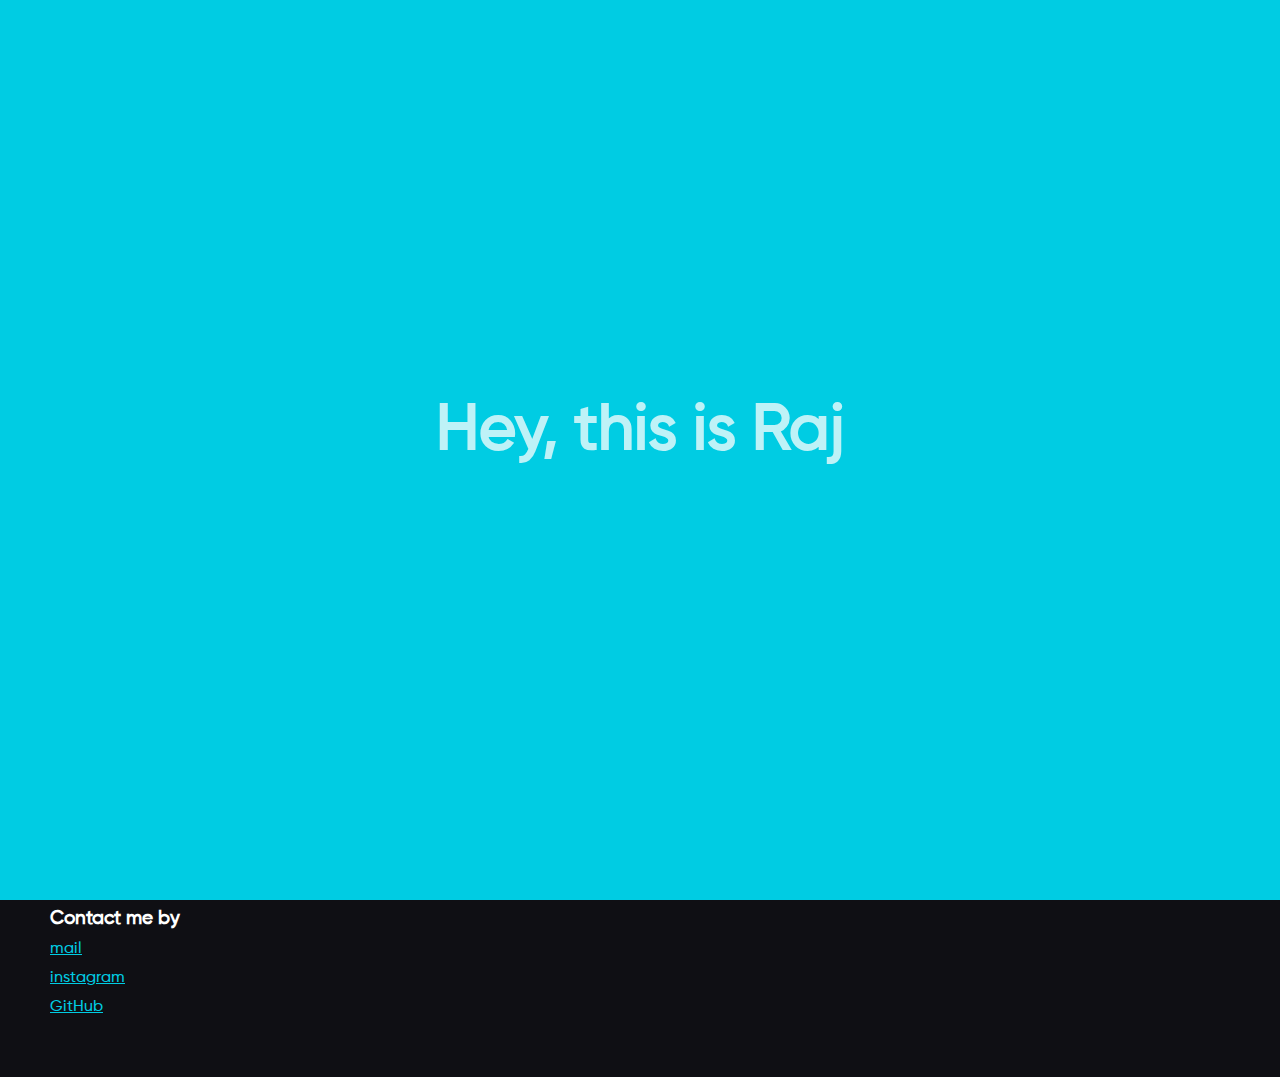
<file: index.html>
<!DOCTYPE html>
<html lang="en">

<head>
    <meta charset="UTF-8">
    <meta name="viewport" content="width=device-width, initial-scale=1.0">
    <meta http-equiv="X-UA-Compatible" content="ie=edge">

    <link rel="stylesheet" href="./css/home.css">
    <link rel="shortcut icon" href="./favicon.ico">
    <title>Raj</title>

    <script src="./js/gsap/css.js" defer></script>
    <script src="./js/gsap/tlm.js" defer></script>
    <script src="./js/gsap/tm.js" defer></script>
    <script src="./js/intro-anim.js" defer></script>
</head>

<body>

    <div class="intro-cover">
        <div class="intro-message">
            <h1>Hey, this is Raj</h1>
            <div class="loading">
                <p>Duh!</p>
            </div>
        </div>
    </div>

    <header>
        <!-- <div class="header-img">
            <img src="./assets/img/blue-and-white-abstract-painting-3607083.jpg" alt="">
        </div> -->
        <div class="title">
            <h1>I Design and Build<br>Experiences</h1>
        </div>
        <p>Can Design and Build UI/UX</p>

    </header>

    <div class="projects-section-titile">
        <h2>My Projects</h2>
    </div>
    <section class="projects">

        <div class="project">
            <a href="http://test.ciadev.ninja/"></a>
            <div class="project-img">
                <img src="./assets/img/ciaicon12 dark copy 6.jpg" alt="">
            </div>
            <div class="title">
                <h1>The CIA Platform</h1>
                <p>Built for Communities in Atria Platform</p>
            </div>
        </div>

        <div class="project">
            <a href="https://hack.cia.atria.edu/"></a>
            <div class="project-img">
                <img src="./assets/img/A4 Copy 8.jpg" alt="">
            </div>
            <div class="title">
                <h1>CIA hackathon Website</h1>
                <p>Built for Communities in Atria for the 2020 MLH hackathon</p>
            </div>
        </div>


    </section>
    <footer>
        <h2>Hey, its Raj Sharma</h2>
        <div class="links">
            <h3>Contact me by</h3>
            <a href="mailto:xrehpicx@gmail.com">mail</a>
            <a href="https://instagram.com/xrehpicx" target="_blank">instagram</a>
            <a href="https://github.com/xrehpicx" target="_blank">GitHub</a>
        </div>

    </footer>

</body>

</html>
</file>
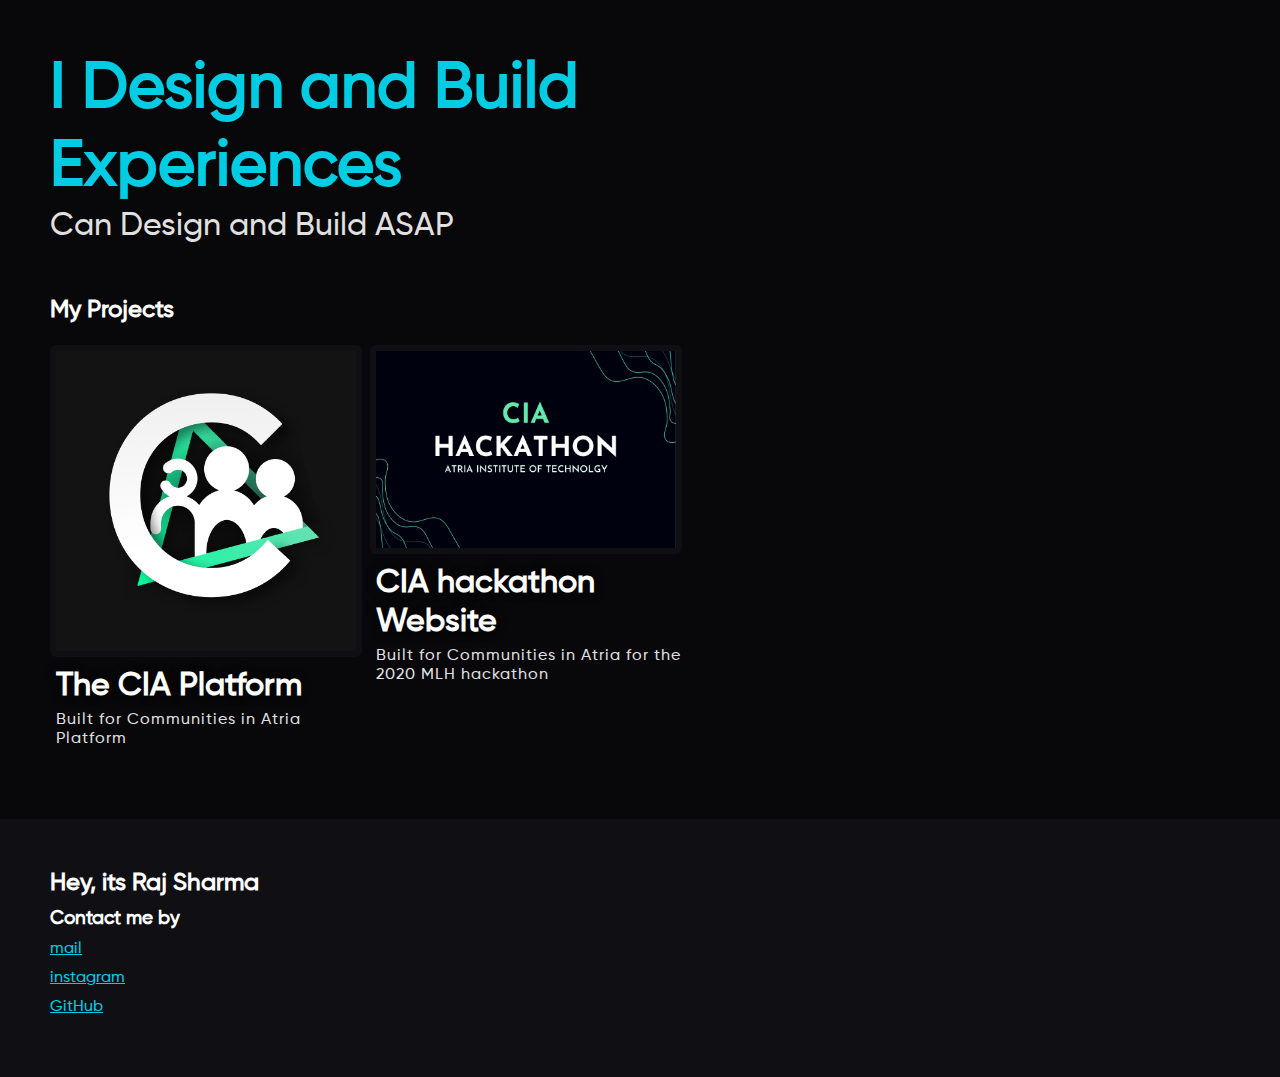
<file: profiles.html>
<!DOCTYPE html>
<html lang="en">

<head>
    <meta charset="UTF-8">
    <meta name="viewport" content="width=device-width, initial-scale=1.0">
    <meta http-equiv="X-UA-Compatible" content="ie=edge">

    <link rel="stylesheet" href="./css/home.css">
    <link rel="shortcut icon" href="./favicon.ico">
    <title>Raj</title>

    <script src="./js/gsap/css.js" defer></script>
    <script src="./js/gsap/tlm.js" defer></script>
    <script src="./js/gsap/tm.js" defer></script>
    <script src="./js/intro-anim.js" defer></script>
</head>

<body>
    <header>
        <!-- <div class="header-img">
            <img src="./assets/img/blue-and-white-abstract-painting-3607083.jpg" alt="">
        </div> -->
        <div class="title">
            <h1>I Design and Build<br>Experiences</h1>
        </div>
        <p>Can Design and Build ASAP</p>

    </header>

    <div class="projects-section-titile">
        <h2>My Projects</h2>
    </div>
    <section class="projects">

        <div class="project">
            <a href="http://test.ciadev.ninja/"></a>
            <div class="project-img">
                <img src="./assets/img/ciaicon12 dark copy 6.jpg" alt="">
            </div>
            <div class="title">
                <h1>The CIA Platform</h1>
                <p>Built for Communities in Atria Platform</p>
            </div>
        </div>

        <div class="project">
            <a href="https://hack.cia.atria.edu/"></a>
            <div class="project-img">
                <img src="./assets/img/A4 Copy 8.jpg" alt="">
            </div>
            <div class="title">
                <h1>CIA hackathon Website</h1>
                <p>Built for Communities in Atria for the 2020 MLH hackathon</p>
            </div>
        </div>


    </section>
    <footer>
        <h2>Hey, its Raj Sharma</h2>
        <div class="links">
            <h3>Contact me by</h3>
            <a href="mailto:xrehpicx@gmail.com">mail</a>
            <a href="https://instagram.com/xrehpicx" target="_blank">instagram</a>
            <a href="https://github.com/xrehpicx" target="_blank">GitHub</a>
        </div>

    </footer>

</body>

</html>
</file>
<file: css/home.css>
@font-face {
  font-family: gilroy;
  src: url(./fonts/Gilroy-Medium.ttf);
}

:root {
  --accent: rgb(0, 204, 227);
  --offwhite: rgba(255, 255, 255, 0.884);
  --headingTextColors: white;
  --darkerBackground: rgb(8, 8, 10);
  --lighterBackground: rgb(15, 15, 20);
}

::-webkit-scrollbar {
  /* -webkit-appearance: none; */
  width: 4px;
  height: 10px;
}

::-webkit-scrollbar-track {
  /* -webkit-box-shadow: inset 0 0 6px rgba(0, 0, 0, 1); */
  background: #0f0f14;
  border-radius: 0px;
}

::-webkit-scrollbar-thumb {
  width: 10px;
  height: auto;
  border-radius: 2px;
  background-color: rgba(0, 0, 0, 0.5);
  background: var(--accent);
  /* -webkit-box-shadow: 0 0 1px rgba(255, 255, 255, .5); */
}

* {
  margin: 0;
  padding: 0;
  font-family: gilroy;
  color: var(--headingTextColors);
}

body {
  background: var(--darkerBackground);
  overflow: auto;
}

.intro-cover {
  display: -webkit-box;
  display: -ms-flexbox;
  display: flex;
  -webkit-box-pack: center;
      -ms-flex-pack: center;
          justify-content: center;
  -webkit-box-align: center;
      -ms-flex-align: center;
          align-items: center;
  background: var(--accent);
  width: 100%;
  height: 100vh;
  position: absolute;
  z-index: 10;
  pointer-events: none;
}

.intro-cover .intro-message {
  display: -webkit-box;
  display: -ms-flexbox;
  display: flex;
  -webkit-box-pack: center;
      -ms-flex-pack: center;
          justify-content: center;
  -webkit-box-align: center;
      -ms-flex-align: center;
          align-items: center;
  -webkit-box-orient: vertical;
  -webkit-box-direction: normal;
      -ms-flex-direction: column;
          flex-direction: column;
  opacity: 0;
}

.intro-cover .intro-message h1 {
  font-size: 4rem;
}

.intro-cover .loading {
  opacity: 0;
  margin: 10px;
}

header {
  padding: 50px;
  position: relative;
  /* .header-img {
        position: absolute;
        top: 0;
        left: 0;
        width: 100%;
        height: 200px;
        z-index: -10;

        img {
            width: 100%;
            height: 100%;
            object-fit: cover;
            transform: rotate(180deg);
        }
    } */
}

header .title {
  font-size: 2rem;
}

header .title h1 {
  color: var(--accent);
}

header p {
  font-size: 2rem;
  line-height: 2.5rem;
  color: var(--offwhite);
}

.projects-section-titile {
  padding-left: 50px;
}

.projects {
  padding: 50px;
  padding-top: 20px;
  display: -webkit-box;
  display: -ms-flexbox;
  display: flex;
  -ms-flex-wrap: wrap;
      flex-wrap: wrap;
  -webkit-box-pack: start;
      -ms-flex-pack: start;
          justify-content: start;
}

.projects .project {
  position: relative;
  width: 320px;
  margin-bottom: 20px;
}

.projects .project a {
  display: block;
  position: absolute;
  width: 100%;
  height: 100%;
  top: 0;
  left: 0;
  cursor: pointer;
}

.projects .project .project-img {
  width: 300px;
  border-radius: 6px;
  overflow: hidden;
  border: 6px solid var(--lighterBackground);
  display: -webkit-box;
  display: -ms-flexbox;
  display: flex;
  -webkit-box-pack: center;
      -ms-flex-pack: center;
          justify-content: center;
  -webkit-box-align: center;
      -ms-flex-align: center;
          align-items: center;
}

.projects .project .project-img img {
  width: 100%;
  height: 100%;
  -o-object-fit: cover;
     object-fit: cover;
}

.projects .project .title {
  width: 100%;
  margin-top: 10px;
  margin-left: 6px;
}

.projects .project .title h1 {
  text-shadow: 0px 0px 10px black;
}

.projects .project .title p {
  letter-spacing: 1px;
  margin-top: 5px;
  color: var(--offwhite);
  width: auto;
}

.projects :first-child {
  margin-left: 0;
}

footer {
  /* position: absolute;
    bottom: 0; */
  width: auto;
  padding: 50px;
  background: var(--lighterBackground);
  display: -webkit-box;
  display: -ms-flexbox;
  display: flex;
  -webkit-box-orient: vertical;
  -webkit-box-direction: normal;
      -ms-flex-direction: column;
          flex-direction: column;
}

footer h2 {
  margin-bottom: 10px;
}

footer .links a {
  display: block;
  margin-top: 10px;
  margin-bottom: 10px;
  color: var(--accent);
}

footer .links h1 {
  font-size: 1.5rem;
}

@media screen and (max-width: 640px) {
  .intro-cover .intro-message {
    padding: 30px;
  }
  .intro-cover .loading {
    margin-right: auto;
    margin-left: 0;
  }
  .intro-cover .loading p {
    text-align: left;
  }
  header {
    padding: 30px;
    padding-top: 50px;
  }
  header .title {
    font-size: 1.5rem;
  }
  footer {
    padding-left: 30px;
  }
  .projects-section-titile {
    padding-left: 30px;
  }
  .projects {
    padding: 30px;
  }
}
/*# sourceMappingURL=home.css.map */
</file>
